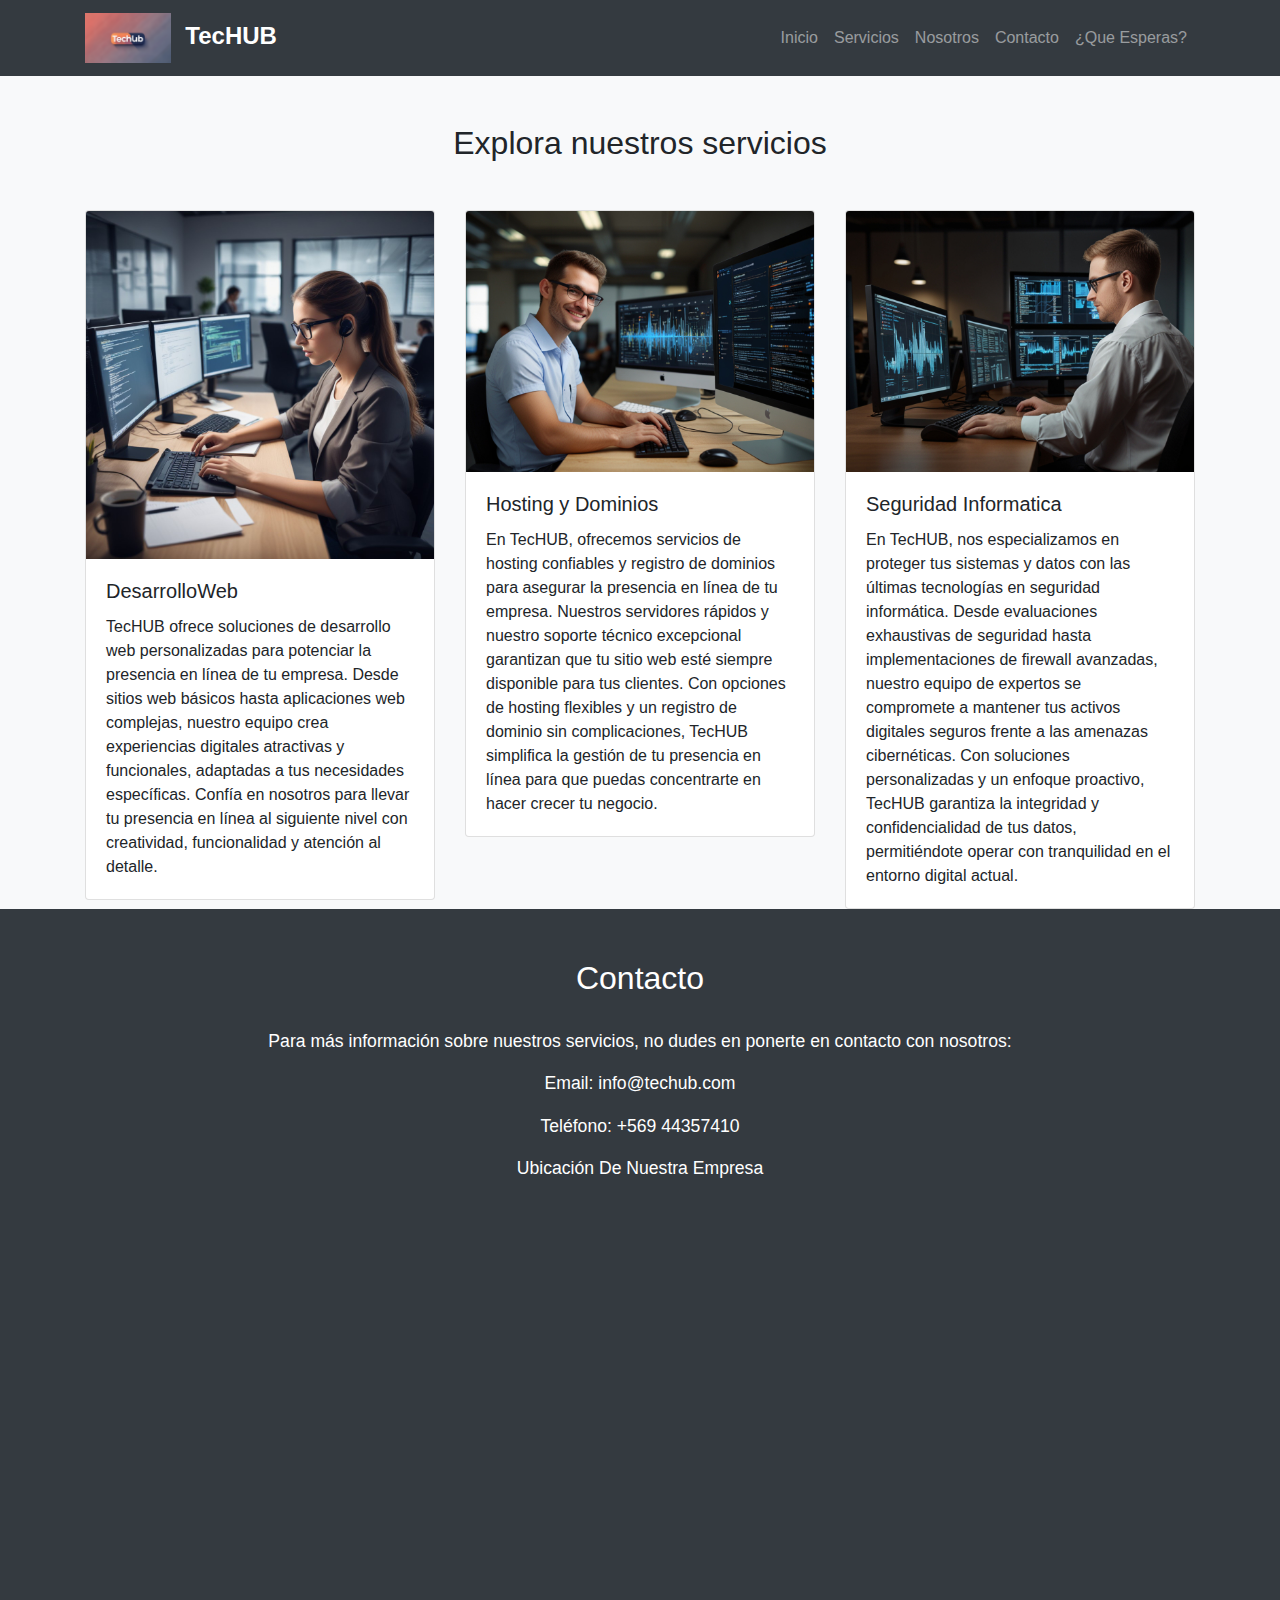
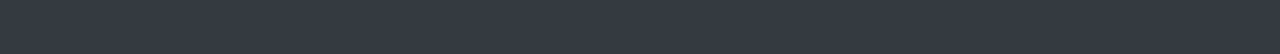
<file: index.html>
<!DOCTYPE html>
<html lang="es">
<head>
  <meta charset="UTF-8">
  <meta name="viewport" content="width=device-width, initial-scale=1.0">
  <title>TecHUB - Soluciones Informáticas</title>
  <!-- Bootstrap CSS -->
  <link rel="stylesheet" href="https://stackpath.bootstrapcdn.com/bootstrap/4.5.2/css/bootstrap.min.css">
  <!-- Estilo del nav etc -->
  <style>
    body {
      font-family: Arial, sans-serif;
      background-color: #f8f9fa;
    }
    .navbar {
      background-color: #343a40 !important;
    }
    .navbar-brand {
      font-size: 1.5rem;
      font-weight: bold;
    }
    #hero-section {
      background-image: url('TecHUB LOGO.png'); /* Ruta de la imagen de presentación */
      background-size: cover;
      background-position: center;
      height: 400px; /* Altura ajustable */
    }
    #contacto {
      padding: 50px 0;
      background-color: #343a40;
      color: #ffffff;
    }
    #contacto h2 {
      text-align: center;
      margin-bottom: 30px;
    }
    #contacto p {
      font-size: 1.1rem;
      text-align: center;
    }
    #map {
      width: 100%; /* Ajuste de ancho */
      height: 400px; /* Ajuste de altura */
    }
    .footer {
        position: absolute;
        bottom: 0;
        width: 100%;
        height: 60px; /* Altura del pie de página */
        line-height: 60px; /* Centrar verticalmente el texto */
        background-color: #f8f9fa; /* Color de fondo del pie de página */
        border-top: 1px solid #dee2e6; /* Línea superior */
    }
    .card:hover {
      transform: translateY(-5px);
    }
    .modal-dialog {
      display: flex;
      align-items: center;
      justify-content: center;
      margin: 0;
      height: 100%;
    }
    .modal-content {
      text-align: center;
    }
  </style>
</head>
<body>

  <!-- Barra de Navegación -->
  <nav class="navbar navbar-expand-lg navbar-dark bg-dark">
    <div class="container">
      <a class="navbar-brand" href="#">
        <img src="TecHUB LOGO.png" alt="Logo TecHUB" height="50" class="mr-2">
        TecHUB</a>
      <button class="navbar-toggler" type="button" data-toggle="collapse" data-target="#navbarNav" aria-controls="navbarNav" aria-expanded="false" aria-label="Toggle navigation">
        <span class="navbar-toggler-icon"></span>
      </button>
      <div class="collapse navbar-collapse" id="navbarNav">
        <ul class="navbar-nav ml-auto">
          <li class="nav-item">
            <a class="nav-link" href="index.html">Inicio</a>
          </li>
          <li class="nav-item">
            <a class="nav-link" href="servicios.html">Servicios</a>
          </li>
          <li class="nav-item">
            <a class="nav-link" href="nosotros.html">Nosotros</a>
          </li>
          <li class="nav-item">
            <a class="nav-link" href="contacto.html">Contacto</a>
          </li>
          <li class="nav-item">
            <a class="nav-link" href="queesperas.html">¿Que Esperas?</a>
          </li>
        </ul>
      </div>
    </div>
  </nav>

  <!-- Sección de Tarjetas -->
  <section id="tarjetas" class="mt-5">
    <div class="container">
      <h2 class="text-center mb-5">Explora nuestros servicios</h2>
      <div class="row">
        <div class="col-md-4">
          <div class="card">
            <img src="mujer programando.jpeg" class="card-img-top" alt="Imagen del Servicio 1">
            <div class="card-body">
              <h5 class="card-title">DesarrolloWeb</h5>
              <p class="card-text">TecHUB ofrece soluciones de desarrollo web personalizadas para potenciar la presencia en línea de tu empresa. Desde sitios web básicos hasta aplicaciones web complejas, nuestro equipo crea experiencias digitales atractivas y funcionales, adaptadas a tus necesidades específicas. Confía en nosotros para llevar tu presencia en línea al siguiente nivel con creatividad, funcionalidad y atención al detalle.</p>
            </div>
          </div>
        </div>
        <div class="col-md-4">
          <div class="card">
            <img src="imagen 4.jpg" class="card-img-top" alt="Imagen del Servicio 2">
            <div class="card-body">
              <h5 class="card-title">Hosting y Dominios</h5>
              <p class="card-text">En TecHUB, ofrecemos servicios de hosting confiables y registro de dominios para asegurar la presencia en línea de tu empresa. Nuestros servidores rápidos y nuestro soporte técnico excepcional garantizan que tu sitio web esté siempre disponible para tus clientes. Con opciones de hosting flexibles y un registro de dominio sin complicaciones, TecHUB simplifica la gestión de tu presencia en línea para que puedas concentrarte en hacer crecer tu negocio.</p>
            </div>
          </div>
        </div>
        <div class="col-md-4">
          <div class="card">
            <img src="imagen5.jpg" class="card-img-top" alt="Imagen del Servicio 3">
            <div class="card-body">
              <h5 class="card-title">Seguridad Informatica</h5>
              <p class="card-text">En TecHUB, nos especializamos en proteger tus sistemas y datos con las últimas tecnologías en seguridad informática. Desde evaluaciones exhaustivas de seguridad hasta implementaciones de firewall avanzadas, nuestro equipo de expertos se compromete a mantener tus activos digitales seguros frente a las amenazas cibernéticas. Con soluciones personalizadas y un enfoque proactivo, TecHUB garantiza la integridad y confidencialidad de tus datos, permitiéndote operar con tranquilidad en el entorno digital actual.</p>
            </div>
          </div>
        </div>
      </div>
    </div>
  </section>

  <!-- Modal -->
  <div class="modal fade" id="imagenModal" tabindex="-1" aria-labelledby="imagenModalLabel" aria-hidden="true">
    <div class="modal-dialog">
      <div class="modal-content">
        <div class="modal-header">
          <h5 class="modal-title" id="imagenModalLabel">Imagen Modal</h5>
          <button type="button" class="close" data-dismiss="modal" aria-label="Close">
            <span aria-hidden="true">&times;</span>
          </button>
        </div>
        <div class="modal-body">
          <img src="imagen 2.jpg" class="img-fluid" alt="Imagen Modal">
        </div>
      </div>
    </div>
  </div>

  <!-- Sección de Contacto -->
  <section id="contacto">
    <div class="container">
      <h2>Contacto</h2>
      <p>Para más información sobre nuestros servicios, no dudes en ponerte en contacto con nosotros:</p>
      <p>Email: info@techub.com</p>
      <p>Teléfono: +569 44357410</p>
      <p>Ubicación De Nuestra Empresa</p>
      
      <!-- Mapa de Google Maps -->
      <iframe src="https://www.google.com/maps/embed?pb=!1m18!1m12!1m3!1d3326.4364772909516!2d-70.60072122354585!3d-33.516035700875264!2m3!1f0!2f0!3f0!3m2!1i1024!2i768!4f13.1!3m3!1m2!1s0x9662d0677c7d2355%3A0xa7aef48469ddd461!2sDuoc%20UC%3A%20Sede%20Plaza%20Vespucio!5e0!3m2!1ses!2scl!4v1715837995084!5m2!1ses!2scl" width="100%" height="400" style="border:0;" allowfullscreen="" loading="lazy" referrerpolicy="no-referrer-when-downgrade"></iframe>
    </div>
  </section>

  <!-- Bootstrap JavaScript y jQuery -->
  <script src="https://code.jquery.com/jquery-3.5.1.slim.min.js"></script>
  <script src="https://cdn.jsdelivr.net/npm/@popperjs/core@2.5.4/dist/umd/popper.min.js"></script>
  <script src="https://stackpath.bootstrapcdn.com/bootstrap/4.5.2/js/bootstrap.min.js"></script>
</body>
</html>
</file>
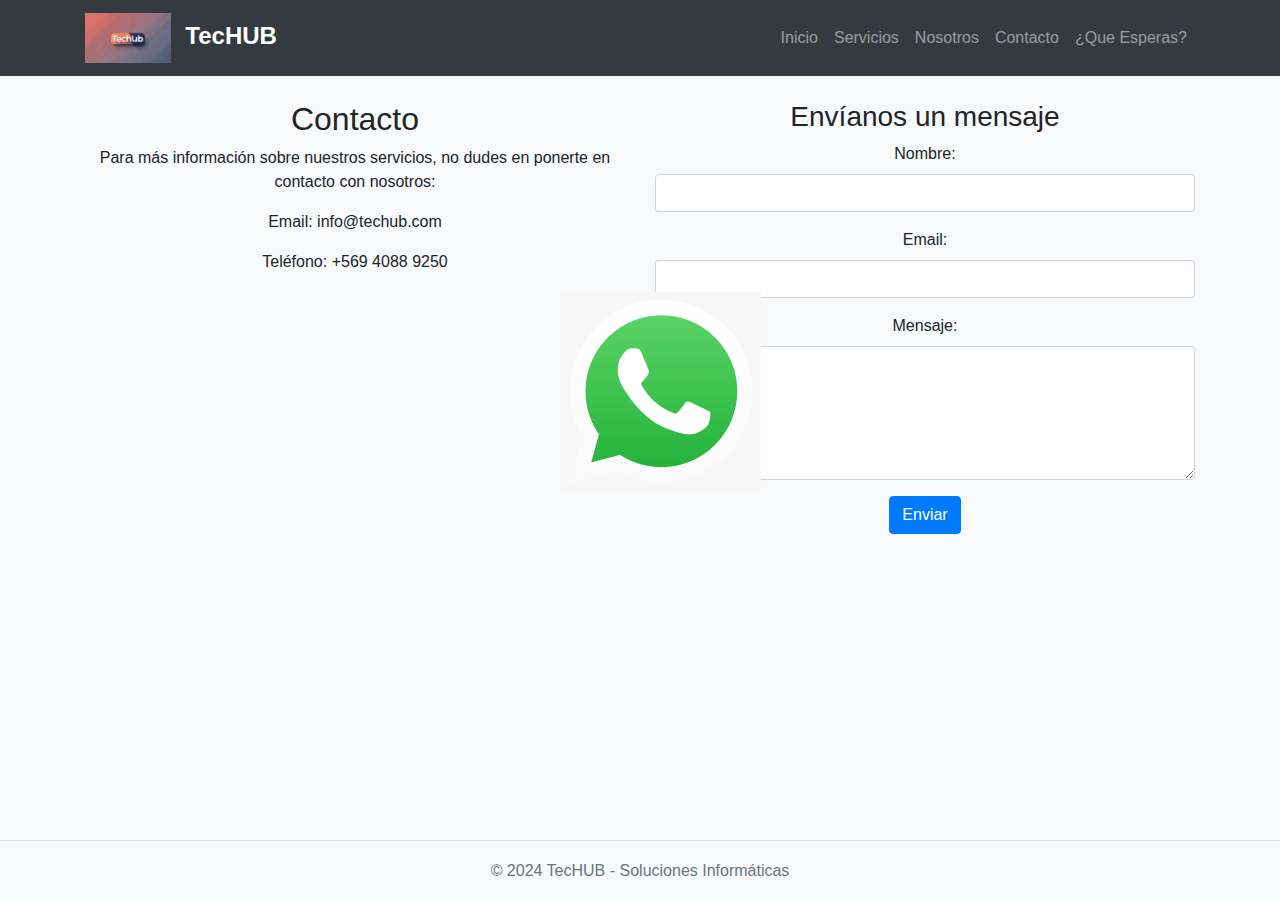
<file: contacto.html>
<!DOCTYPE html>
<html lang="es">

<head>
    <meta charset="UTF-8">
    <meta name="viewport" content="width=device-width, initial-scale=1.0">
    <title>Contacto - TecHUB</title>
    <!-- Bootstrap CSS -->
    <link rel="stylesheet" href="https://stackpath.bootstrapcdn.com/bootstrap/4.5.2/css/bootstrap.min.css">
    <!-- Estilo del nav etc -->
    <style>
        body {
            font-family: Arial, sans-serif;
            background-color: #f8f9fa;
        }

        .navbar {
            background-color: #343a40 !important;
        }

        .navbar-brand {
            font-size: 1.5rem;
            font-weight: bold;
        }

        #about-us {
            padding: 50px 0;
        }

        #about-us h2 {
            text-align: center;
            margin-bottom: 30px;
        }

        #about-us p {
            font-size: 1.1rem;
            text-align: justify;
        }

        #carousel-about-us {
            margin-top: 30px;
        }

        .footer {
            position: absolute;
            bottom: 0;
            width: 100%;
            height: 60px;
            /* Altura del pie de página */
            line-height: 60px;
            /* Centrar verticalmente el texto */
            background-color: #f8f9fa;
            /* Color de fondo del pie de página */
            border-top: 1px solid #dee2e6;
            /* Línea superior */
            text-align: center;
            /* Alinear el texto en el centro horizontalmente */
        }

        /* Estilo para el ícono de WhatsApp */
        .whatsapp-icon {
            margin-left: 545px;
            /* Movido hacia la derecha */
            margin-top: -250px;
            /* Movido hacia arriba */
            cursor: pointer;
            /* Cambia el cursor al pasar por encima */
            position: absolute;
            /* Posición absoluta */
        }
    </style>
</head>

<body>

    <!-- Barra de Navegación -->
    <nav class="navbar navbar-expand-lg navbar-dark bg-dark mb-4">
        <div class="container">
            <a class="navbar-brand" href="#">
                <img src="TecHUB LOGO.png" alt="Logo TecHUB" height="50" class="mr-2">
                TecHUB</a>
            <button class="navbar-toggler" type="button" data-toggle="collapse" data-target="#navbarNav" aria-controls="navbarNav" aria-expanded="false" aria-label="Toggle navigation">
                <span class="navbar-toggler-icon"></span>
            </button>
            <div class="collapse navbar-collapse" id="navbarNav">
                <ul class="navbar-nav ml-auto">
                    <li class="nav-item">
                        <a class="nav-link" href="index.html">Inicio</a>
                    </li>
                    <li class="nav-item">
                        <a class="nav-link" href="servicios.html">Servicios</a>
                    </li>
                    <li class="nav-item">
                        <a class="nav-link" href="nosotros.html">Nosotros</a>
                    </li>
                    <li class="nav-item">
                        <a class="nav-link" href="contacto.html">Contacto</a>
                    </li>
                    <li class="nav-item">
                        <a class="nav-link" href="queesperas.html">¿Que Esperas?</a>
                    </li>
                </ul>
            </div>
        </div>
    </nav>
    <!-- Contenido de la subpágina - Contacto -->
    <section id="contacto">
        <div class="container">
            <div class="row">
                <div class="col-md-6 text-center">
                    <!-- Agregado text-center -->
                    <h2>Contacto</h2>
                    <p>Para más información sobre nuestros servicios, no dudes en ponerte en contacto con nosotros:</p>
                    <p>Email: info@techub.com</p>
                    <p>Teléfono: +569 4088 9250</p>
                </div>
                <div class="col-md-6 text-center">
                    <!-- Agregado text-center -->
                    <div class="contact-form">
                        <h3>Envíanos un mensaje</h3>
                        <form id="myForm" onsubmit="return validateForm()">
                            <!-- Añadido un ID al formulario -->
                            <div class="form-group">
                                <label for="nombre">Nombre:</label>
                                <input type="text" class="form-control" id="nombre">
                            </div>
                            <div class="form-group">
                                <label for="email">Email:</label>
                                <input type="email" class="form-control" id="email">
                            </div>
                            <div class="form-group">
                                <label for="mensaje">Mensaje:</label>
                                <textarea class="form-control" id="mensaje" rows="5"></textarea>
                            </div>
                            <button type="submit" class="btn btn-primary">Enviar</button>
                        </form>
                    </div>
                </div>
            </div>
        </div>
    </section>

    <!-- Ícono de WhatsApp -->
    <section id="whatsapp" class="text-left mb-4 ml-3 mt-2">
        <!-- Movido a la izquierda y un poco hacia arriba -->
        <a href="https://api.whatsapp.com/send?phone=56940889250" class="whatsapp-icon">
            <img src="whatsapp.jpg" alt="WhatsApp" height="200">
        </a>
    </section>

    <!-- Pie de Página -->
    <footer class="footer">
        <div class="container">
            <span class="text-muted">© 2024 TecHUB - Soluciones Informáticas</span>
        </div>
    </footer>

    <!-- Bootstrap JavaScript y jQuery -->
    <script src="https://cdn.jsdelivr.net/npm/@popperjs/core@2.5.4/dist/umd/popper.min.js"></script>
    <script src="https://stackpath.bootstrapcdn.com/bootstrap/4.5.2/js/bootstrap.min.js"></script>
    <script src="https://code.jquery.com/jquery-3.5.1.slim.min.js"></script>
    <script>
        function validateForm() {
            var nombre = document.getElementById("nombre").value;
            var email = document.getElementById("email").value;
            var mensaje = document.getElementById("mensaje").value;
            
            if (nombre == "") {
                alert("Por favor, ingrese su nombre.");
                return false;
            }
            if (email == "") {
                alert("Por favor, ingrese su email.");
                return false;
            }
            if (mensaje == "") {
                alert("Por favor, ingrese su mensaje.");
                return false;
            }
            
            alert("Mensaje enviado correctamente.");
            return true;
        }
    </script>
</body>

</html>
</file>
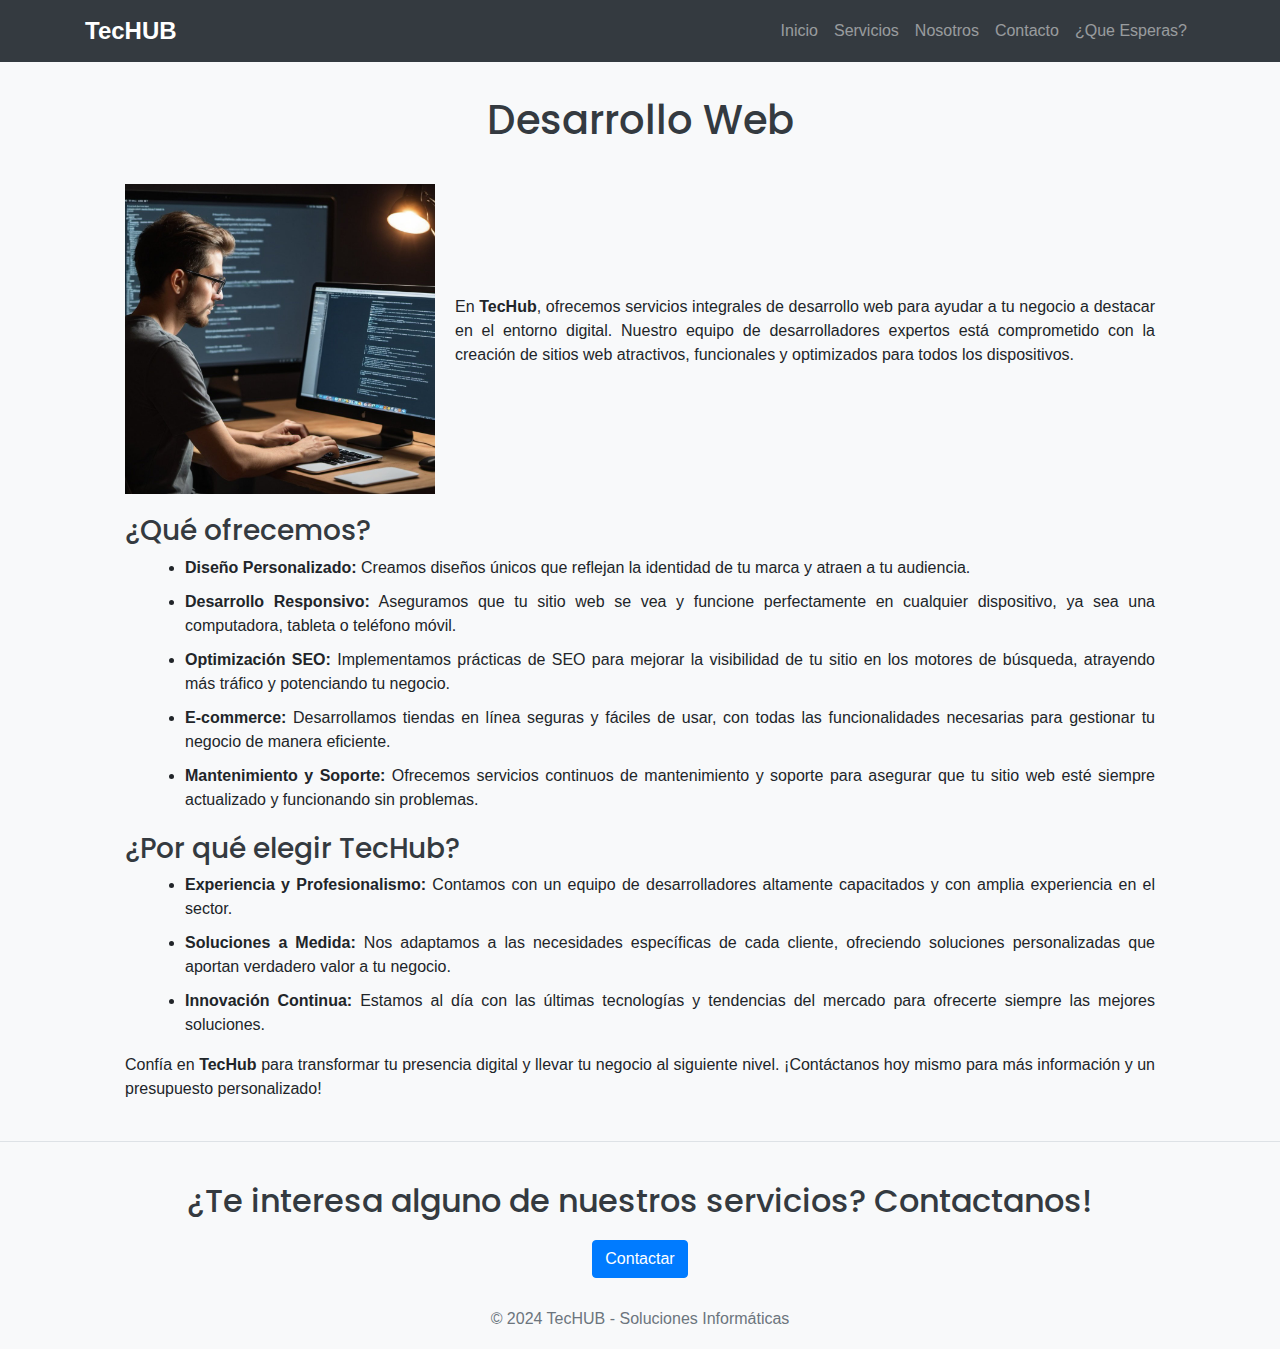
<file: desarrolloweb.html>
<!DOCTYPE html>
<html lang="es">
<head>
    <meta charset="UTF-8">
    <meta name="viewport" content="width=device-width, initial-scale=1.0">
    <title>Desarrollo Web - TecHUB</title>
    <!-- Bootstrap CSS -->
    <link rel="stylesheet" href="https://stackpath.bootstrapcdn.com/bootstrap/4.5.2/css/bootstrap.min.css">
    <!-- Google Fonts -->
    <link href="https://fonts.googleapis.com/css2?family=Poppins:wght@600&display=swap" rel="stylesheet">
    <!-- Estilos personalizados -->
    <style>
        body {
            font-family: Arial, sans-serif;
            background-color: #f8f9fa;
            margin: 0;
            padding-top: 56px; /* Altura del navbar */
            display: flex;
            flex-direction: column;
            min-height: 100vh;
        }

        .navbar {
            position: fixed;
            top: 0;
            width: 100%;
            z-index: 1000; /* Para que esté por encima de otros elementos */
            background-color: #343a40 !important;
        }

        .navbar-brand {
            font-size: 1.5rem;
            font-weight: bold;
        }

        .footer {
            width: 100%;
            height: 60px; /* Altura del pie de página */
            line-height: 60px; /* Centrar verticalmente el texto */
            background-color: #f8f9fa; /* Color de fondo del pie de página */
            border-top: 1px solid #dee2e6; /* Línea superior */
            text-align: center;
            margin-top: auto; /* Empuja el pie de página al final de la página */
        }

        .center-title {
            text-align: center;
            margin-top: 40px; /* Espacio superior */
            font-family: 'Poppins', sans-serif; /* Aplicar la fuente de Google */
            font-size: 2.5rem; /* Tamaño de fuente */
            color: #343a40; /* Color del texto */
        }

        .content {
            margin: 40px;
            text-align: justify;
        }

        .image-text-container {
            display: flex;
            align-items: center;
        }

        .image-text-container img {
            width: 310px; /* Ajustar el ancho de la imagen */
            height: auto;
            margin-right: 20px;
        }

        .image-text-container p {
            flex: 1;
        }

        .content ul {
            list-style-type: disc;
            margin-left: 20px;
        }

        .content li {
            margin-bottom: 10px;
        }

        .content h3 {
            margin-top: 20px;
            font-family: 'Poppins', sans-serif;
            color: #343a40;
        }
    </style>
</head>
<body>

    <!-- Barra de Navegación -->
    <nav class="navbar navbar-expand-lg navbar-dark bg-dark">
        <div class="container">
            <a class="navbar-brand" href="#">TecHUB</a>
            <button class="navbar-toggler" type="button" data-toggle="collapse" data-target="#navbarNav"
                aria-controls="navbarNav" aria-expanded="false" aria-label="Toggle navigation">
                <span class="navbar-toggler-icon"></span>
            </button>
            <div class="collapse navbar-collapse" id="navbarNav">
                <ul class="navbar-nav ml-auto">
                    <li class="nav-item">
                        <a class="nav-link" href="index.html">Inicio</a>
                    </li>
                    <li class="nav-item">
                      <a class="nav-link" href="servicios.html">Servicios</a>
                    </li>
                    <li class="nav-item">
                      <a class="nav-link" href="nosotros.html">Nosotros</a>
                    </li>
                    <li class="nav-item">
                      <a class="nav-link" href="contacto.html">Contacto</a>
                    </li>
                    <li class="nav-item">
                      <a class="nav-link" href="queesperas.html">¿Que Esperas?</a>
                </ul>
            </div>
        </div>
    </nav>

    <!-- Contenido principal -->
    <div class="container">
        <h2 class="center-title">Desarrollo Web</h2>
        <div class="content">
            <div class="image-text-container">
                <img src="desarrolloweb imagen.jpg" alt="Descripción de la imagen">
                <p>
                    En <strong>TecHub</strong>, ofrecemos servicios integrales de desarrollo web para ayudar a tu negocio a destacar en el entorno digital. Nuestro equipo de desarrolladores expertos está comprometido con la creación de sitios web atractivos, funcionales y optimizados para todos los dispositivos.
                </p>
            </div>
            <h3>¿Qué ofrecemos?</h3>
            <ul>
                <li><strong>Diseño Personalizado:</strong> Creamos diseños únicos que reflejan la identidad de tu marca y atraen a tu audiencia.</li>
                <li><strong>Desarrollo Responsivo:</strong> Aseguramos que tu sitio web se vea y funcione perfectamente en cualquier dispositivo, ya sea una computadora, tableta o teléfono móvil.</li>
                <li><strong>Optimización SEO:</strong> Implementamos prácticas de SEO para mejorar la visibilidad de tu sitio en los motores de búsqueda, atrayendo más tráfico y potenciando tu negocio.</li>
                <li><strong>E-commerce:</strong> Desarrollamos tiendas en línea seguras y fáciles de usar, con todas las funcionalidades necesarias para gestionar tu negocio de manera eficiente.</li>
                <li><strong>Mantenimiento y Soporte:</strong> Ofrecemos servicios continuos de mantenimiento y soporte para asegurar que tu sitio web esté siempre actualizado y funcionando sin problemas.</li>
            </ul>
            <h3>¿Por qué elegir TecHub?</h3>
            <ul>
                <li><strong>Experiencia y Profesionalismo:</strong> Contamos con un equipo de desarrolladores altamente capacitados y con amplia experiencia en el sector.</li>
                <li><strong>Soluciones a Medida:</strong> Nos adaptamos a las necesidades específicas de cada cliente, ofreciendo soluciones personalizadas que aportan verdadero valor a tu negocio.</li>
                <li><strong>Innovación Continua:</strong> Estamos al día con las últimas tecnologías y tendencias del mercado para ofrecerte siempre las mejores soluciones.</li>
            </ul>
            <p>
                Confía en <strong>TecHub</strong> para transformar tu presencia digital y llevar tu negocio al siguiente nivel. ¡Contáctanos hoy mismo para más información y un presupuesto personalizado!
            </p>
        </div>
    </div>

      <!-- Pie de Página -->
<footer class="footer">
    <!-- Título centrado y botón de contacto -->
    <div class="container">
        <h2 class="center-title" style="font-size: 2.0rem;">¿Te interesa alguno de nuestros servicios? Contactanos!</h2>
        <a href="contacto.html" class="btn btn-primary">Contactar</a>
    </div>
    <!-- Información de derechos de autor -->
    <div class="container">
        <span class="text-muted">© 2024 TecHUB - Soluciones Informáticas</span>
    </div>
</footer>



    <!-- Bootstrap JavaScript y jQuery -->
    <script src="https://code.jquery.com/jquery-3.5.1.slim.min.js"></script>
    <script src="https://cdn.jsdelivr.net/npm/@popperjs/core@2.5.4/dist/umd/popper.min.js"></script>
    <script src="https://stackpath.bootstrapcdn.com/bootstrap/4.5.2/js/bootstrap.min.js"></script>
</body>
</html>
</file>
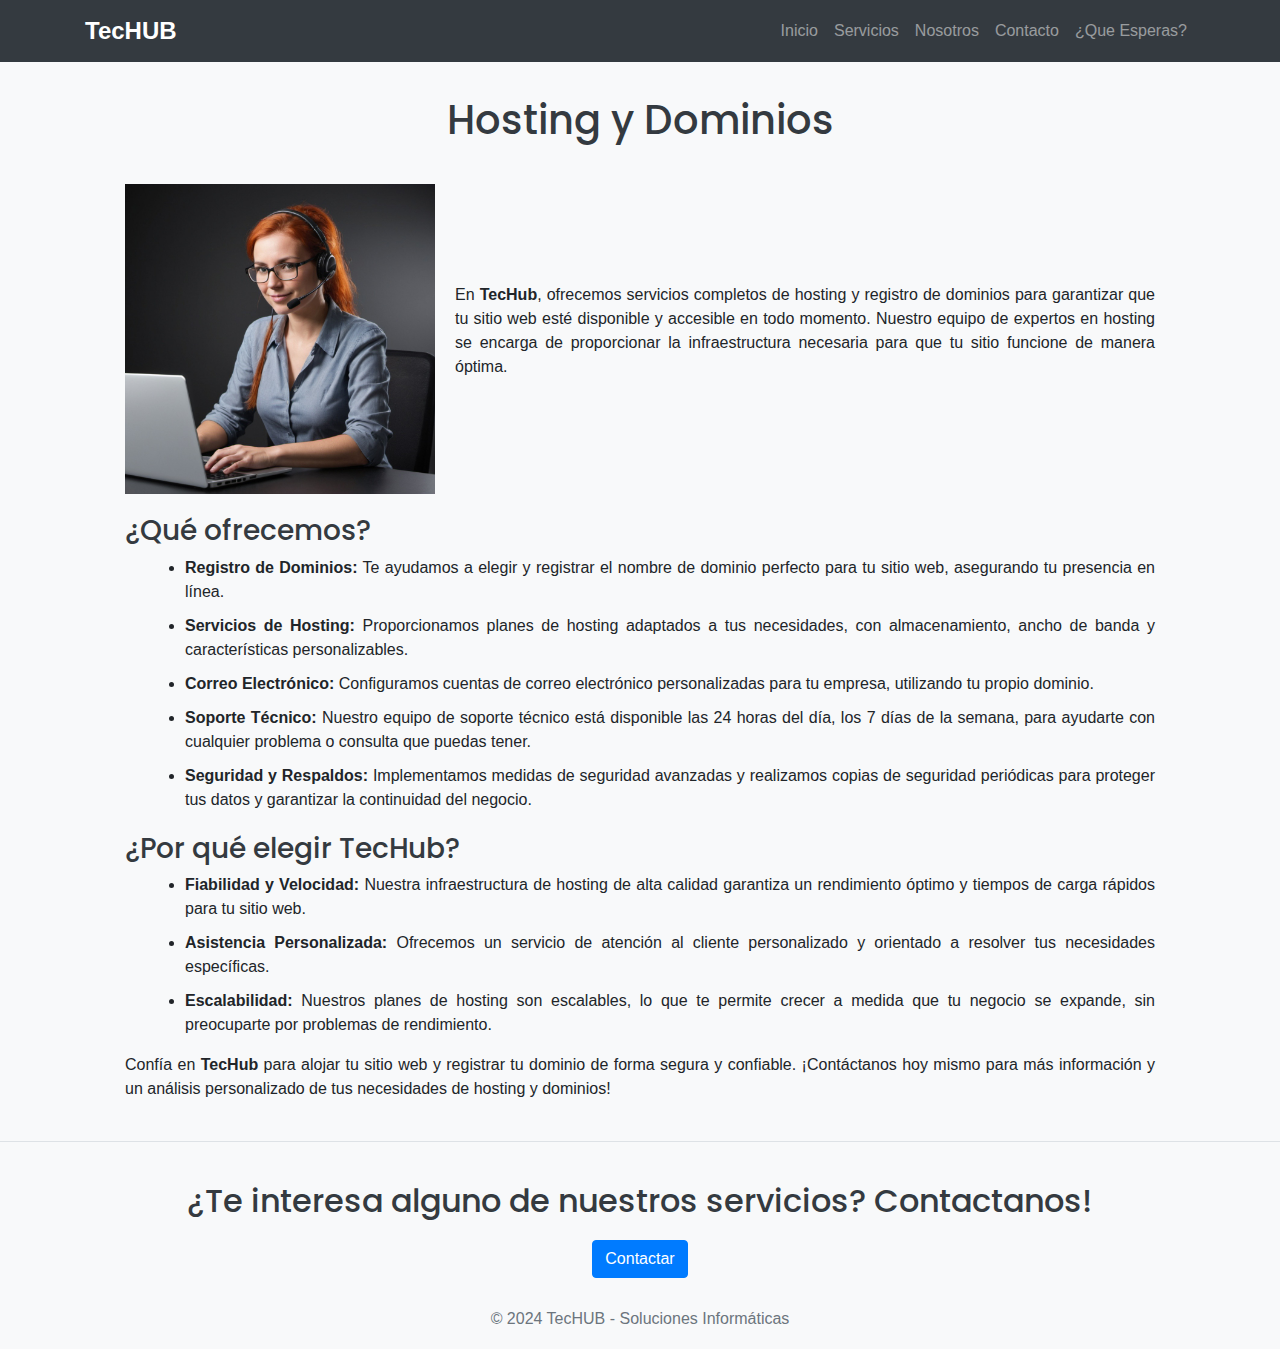
<file: hostingydominios.html>
<!DOCTYPE html>
<html lang="es">
<head>
    <meta charset="UTF-8">
    <meta name="viewport" content="width=device-width, initial-scale=1.0">
    <title>Desarrollo Web - TecHUB</title>
    <!-- Bootstrap CSS -->
    <link rel="stylesheet" href="https://stackpath.bootstrapcdn.com/bootstrap/4.5.2/css/bootstrap.min.css">
    <!-- Google Fonts -->
    <link href="https://fonts.googleapis.com/css2?family=Poppins:wght@600&display=swap" rel="stylesheet">
    <!-- Estilos personalizados -->
    <style>
        body {
            font-family: Arial, sans-serif;
            background-color: #f8f9fa;
            margin: 0;
            padding-top: 56px; /* Altura del navbar */
            display: flex;
            flex-direction: column;
            min-height: 100vh;
        }

        .navbar {
            position: fixed;
            top: 0;
            width: 100%;
            z-index: 1000; /* Para que esté por encima de otros elementos */
            background-color: #343a40 !important;
        }

        .navbar-brand {
            font-size: 1.5rem;
            font-weight: bold;
        }

        .footer {
            width: 100%;
            height: 60px; /* Altura del pie de página */
            line-height: 60px; /* Centrar verticalmente el texto */
            background-color: #f8f9fa; /* Color de fondo del pie de página */
            border-top: 1px solid #dee2e6; /* Línea superior */
            text-align: center;
            margin-top: auto; /* Empuja el pie de página al final de la página */
        }

        .center-title {
            text-align: center;
            margin-top: 40px; /* Espacio superior */
            font-family: 'Poppins', sans-serif; /* Aplicar la fuente de Google */
            font-size: 2.5rem; /* Tamaño de fuente */
            color: #343a40; /* Color del texto */
        }

        .content {
            margin: 40px;
            text-align: justify;
        }

        .image-text-container {
            display: flex;
            align-items: center;
        }

        .image-text-container img {
            width: 310px; /* Ajustar el ancho de la imagen */
            height: auto;
            margin-right: 20px;
        }

        .image-text-container p {
            flex: 1;
        }

        .content ul {
            list-style-type: disc;
            margin-left: 20px;
        }

        .content li {
            margin-bottom: 10px;
        }

        .content h3 {
            margin-top: 20px;
            font-family: 'Poppins', sans-serif;
            color: #343a40;
        }
    </style>
</head>
<body>

    <!-- Barra de Navegación -->
    <nav class="navbar navbar-expand-lg navbar-dark bg-dark">
        <div class="container">
            <a class="navbar-brand" href="#">TecHUB</a>
            <button class="navbar-toggler" type="button" data-toggle="collapse" data-target="#navbarNav"
                aria-controls="navbarNav" aria-expanded="false" aria-label="Toggle navigation">
                <span class="navbar-toggler-icon"></span>
            </button>
            <div class="collapse navbar-collapse" id="navbarNav">
                <ul class="navbar-nav ml-auto">
                    <li class="nav-item">
                        <a class="nav-link" href="index.html">Inicio</a>
                    </li>
                    <li class="nav-item">
                      <a class="nav-link" href="servicios.html">Servicios</a>
                    </li>
                    <li class="nav-item">
                      <a class="nav-link" href="nosotros.html">Nosotros</a>
                    </li>
                    <li class="nav-item">
                      <a class="nav-link" href="contacto.html">Contacto</a>
                    </li>
                    <li class="nav-item">
                      <a class="nav-link" href="queesperas.html">¿Que Esperas?</a>
                    </li>
                </ul>
            </div>
        </div>
    </nav>

<!-- Contenido principal -->
<div class="container">
    <h2 class="center-title">Hosting y Dominios</h2>
    <div class="content">
        <div class="image-text-container">
            <img src="hostingydominio imagen.jpg" alt="Descripción de la imagen">
            <p>
                En <strong>TecHub</strong>, ofrecemos servicios completos de hosting y registro de dominios para garantizar que tu sitio web esté disponible y accesible en todo momento. Nuestro equipo de expertos en hosting se encarga de proporcionar la infraestructura necesaria para que tu sitio funcione de manera óptima.
            </p>
        </div>
        <h3>¿Qué ofrecemos?</h3>
        <ul>
            <li><strong>Registro de Dominios:</strong> Te ayudamos a elegir y registrar el nombre de dominio perfecto para tu sitio web, asegurando tu presencia en línea.</li>
            <li><strong>Servicios de Hosting:</strong> Proporcionamos planes de hosting adaptados a tus necesidades, con almacenamiento, ancho de banda y características personalizables.</li>
            <li><strong>Correo Electrónico:</strong> Configuramos cuentas de correo electrónico personalizadas para tu empresa, utilizando tu propio dominio.</li>
            <li><strong>Soporte Técnico:</strong> Nuestro equipo de soporte técnico está disponible las 24 horas del día, los 7 días de la semana, para ayudarte con cualquier problema o consulta que puedas tener.</li>
            <li><strong>Seguridad y Respaldos:</strong> Implementamos medidas de seguridad avanzadas y realizamos copias de seguridad periódicas para proteger tus datos y garantizar la continuidad del negocio.</li>
        </ul>
        <h3>¿Por qué elegir TecHub?</h3>
        <ul>
            <li><strong>Fiabilidad y Velocidad:</strong> Nuestra infraestructura de hosting de alta calidad garantiza un rendimiento óptimo y tiempos de carga rápidos para tu sitio web.</li>
            <li><strong>Asistencia Personalizada:</strong> Ofrecemos un servicio de atención al cliente personalizado y orientado a resolver tus necesidades específicas.</li>
            <li><strong>Escalabilidad:</strong> Nuestros planes de hosting son escalables, lo que te permite crecer a medida que tu negocio se expande, sin preocuparte por problemas de rendimiento.</li>
        </ul>
        <p>
            Confía en <strong>TecHub</strong> para alojar tu sitio web y registrar tu dominio de forma segura y confiable. ¡Contáctanos hoy mismo para más información y un análisis personalizado de tus necesidades de hosting y dominios!
        </p>
    </div>
</div>


    <!-- Pie de Página -->
<footer class="footer">
    <!-- Título centrado y botón de contacto -->
    <div class="container">
        <h2 class="center-title" style="font-size: 2.0rem;">¿Te interesa alguno de nuestros servicios? Contactanos!</h2>
        <a href="contacto.html" class="btn btn-primary">Contactar</a>
    </div>
    <!-- Información de derechos de autor -->
    <div class="container">
        <span class="text-muted">© 2024 TecHUB - Soluciones Informáticas</span>
    </div>
</footer>




    <!-- Bootstrap JavaScript y jQuery -->
    <script src="https://code.jquery.com/jquery-3.5.1.slim.min.js"></script>
    <script src="https://cdn.jsdelivr.net/npm/@popperjs/core@2.5.4/dist/umd/popper.min.js"></script>
    <script src="https://stackpath.bootstrapcdn.com/bootstrap/4.5.2/js/bootstrap.min.js"></script>
</body>
</html>
</file>
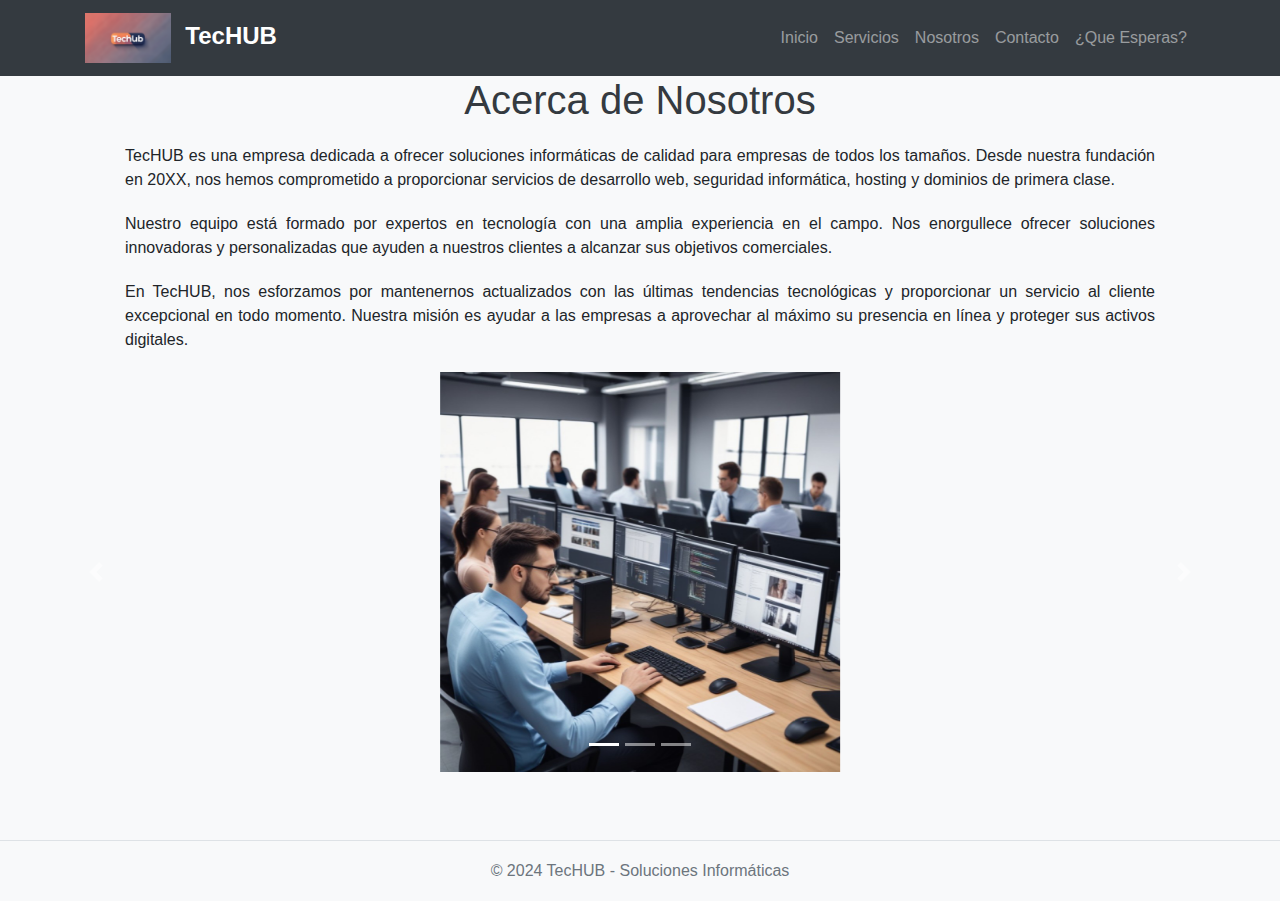
<file: nosotros.html>
<!DOCTYPE html>
<html lang="es">
<head>
  <meta charset="UTF-8">
  <meta name="viewport" content="width=device-width, initial-scale=1.0">
  <title>TecHUB - Acerca de Nosotros</title>
  <!-- Bootstrap CSS -->
  <link rel="stylesheet" href="https://stackpath.bootstrapcdn.com/bootstrap/4.5.2/css/bootstrap.min.css">
  <!-- Estilo del nav etc -->
  <style>
    body {
            font-family: Arial, sans-serif;
            background-color: #f8f9fa;
            margin: 0;
            padding-top: 56px; /* Altura del navbar */
            display: flex;
            flex-direction: column;
            min-height: 100vh;
        }

        .navbar {
            position: fixed;
            top: 0;
            width: 100%;
            z-index: 1000; /* Para que esté por encima de otros elementos */
            background-color: #343a40 !important;
        }

        .navbar-brand {
            font-size: 1.5rem;
            font-weight: bold;
        }

        .footer {
            width: 100%;
            height: 60px; /* Altura del pie de página */
            line-height: 60px; /* Centrar verticalmente el texto */
            background-color: #f8f9fa; /* Color de fondo del pie de página */
            border-top: 1px solid #dee2e6; /* Línea superior */
            text-align: center;
            margin-top: auto; /* Empuja el pie de página al final de la página */
        }

        .center-title {
            text-align: center;
            margin-top: 20px; /* Espacio superior */
            font-family: 'Poppins', sans-serif; /* Aplicar la fuente de Google */
            font-size: 2.5rem; /* Tamaño de fuente */
            color: #343a40; /* Color del texto */
        }

        .content {
            margin: 20px 40px; /* Reducir margen superior */
            text-align: justify;
        }

        .image-text-container {
            display: flex;
            align-items: center;
        }

        .image-text-container img {
            max-width: 100%; /* Ajustar el ancho máximo de la imagen */
            height: auto;
            margin-right: 20px;
        }

        .image-text-container p {
            flex: 1;
        }

        .content ul {
            list-style-type: disc;
            margin-left: 20px;
        }

        .content li {
            margin-bottom: 10px;
        }

        .content h3 {
            margin-top: 20px;
            font-family: 'Poppins', sans-serif;
            color: #343a40;
        }
        
        /* Estilo para las imágenes del carrusel */
        #carousel-about-us img {
            max-height: 400px;
            width: auto;
        }
  </style>
</head>
<body>

  <!-- Barra de Navegación -->
  <nav class="navbar navbar-expand-lg navbar-dark bg-dark">
    <div class="container">
      <a class="navbar-brand" href="#">
        <img src="TecHUB LOGO.png" alt="Logo TecHUB" height="50" class="mr-2">
        TecHUB</a>
      <button class="navbar-toggler" type="button" data-toggle="collapse" data-target="#navbarNav" aria-controls="navbarNav" aria-expanded="false" aria-label="Toggle navigation">
        <span class="navbar-toggler-icon"></span>
      </button>
      <div class="collapse navbar-collapse" id="navbarNav">
        <ul class="navbar-nav ml-auto">
          <li class="nav-item">
            <a class="nav-link" href="index.html">Inicio</a>
          </li>
          <li class="nav-item">
            <a class="nav-link" href="servicios.html">Servicios</a>
          </li>
          <li class="nav-item">
            <a class="nav-link" href="nosotros.html">Nosotros</a>
          </li>
          <li class="nav-item">
            <a class="nav-link" href="contacto.html">Contacto</a>
          </li>
          <li class="nav-item">
            <a class="nav-link" href="queesperas.html">¿Que Esperas?</a>
          </li>
        </ul>
      </div>
    </div>
  </nav>

  <!-- Contenido de la subpágina - Acerca de Nosotros -->
  <section id="about-us">
    <div class="container">
      <h2 class="center-title">Acerca de Nosotros</h2>
      <p class="content">TecHUB es una empresa dedicada a ofrecer soluciones informáticas de calidad para empresas de todos los tamaños. Desde nuestra fundación en 20XX, nos hemos comprometido a proporcionar servicios de desarrollo web, seguridad informática, hosting y dominios de primera clase.</p>
      <p class="content">Nuestro equipo está formado por expertos en tecnología con una amplia experiencia en el campo. Nos enorgullece ofrecer soluciones innovadoras y personalizadas que ayuden a nuestros clientes a alcanzar sus objetivos comerciales.</p>
      <p class="content">En TecHUB, nos esforzamos por mantenernos actualizados con las últimas tendencias tecnológicas y proporcionar un servicio al cliente excepcional en todo momento. Nuestra misión es ayudar a las empresas a aprovechar al máximo su presencia en línea y proteger sus activos digitales.</p>
    </div>
    <!-- Carrusel de Imágenes -->
    <div id="carousel-about-us" class="carousel slide" data-ride="carousel">
      <ol class="carousel-indicators">
        <li data-target="#carousel-about-us" data-slide-to="0" class="active"></li>
        <li data-target="#carousel-about-us" data-slide-to="1"></li>
        <li data-target="#carousel-about-us" data-slide-to="2"></li>
      </ol>
      <div class="carousel-inner">
        <div class="carousel-item active">
          <img class="d-block mx-auto" src="equipo programando.jpeg" alt="First slide">
        </div>
        <div class="carousel-item">
          <img class="d-block mx-auto" src="mujer programando.jpeg" alt="Second slide">
        </div>
        <div class="carousel-item">
          <img class="d-block mx-auto" src="equipo programando 2.jpg" alt="Third slide">
        </div>
      </div>
      <a class="carousel-control-prev" href="#carousel-about-us" role="button" data-slide="prev">
        <span class="carousel-control-prev-icon" aria-hidden="true"></span>
        <span class="sr-only">Previous</span>
      </a>
      <a class="carousel-control-next" href="#carousel-about-us" role="button" data-slide="next">
        <span class="carousel-control-next-icon" aria-hidden="true"></span>
        <span class="sr-only">Next</span>
      </a>
    </div>
  </section>
  <!-- Pie de Página -->
<footer class="footer">
  <div class="container">
      <span class="text-muted">© 2024 TecHUB - Soluciones Informáticas</span>
  </div>
</footer>

  <!-- Bootstrap JavaScript y jQuery -->
  <script src="https://code.jquery.com/jquery-3.5.1.slim.min.js"></script>
  <script src="https://cdn.jsdelivr.net/npm/@popperjs/core@2.5.4/dist/umd/popper.min.js"></script>
  <script src="https://stackpath.bootstrapcdn.com/bootstrap/4.5.2/js/bootstrap.min.js"></script>
</body>
</html>
</file>
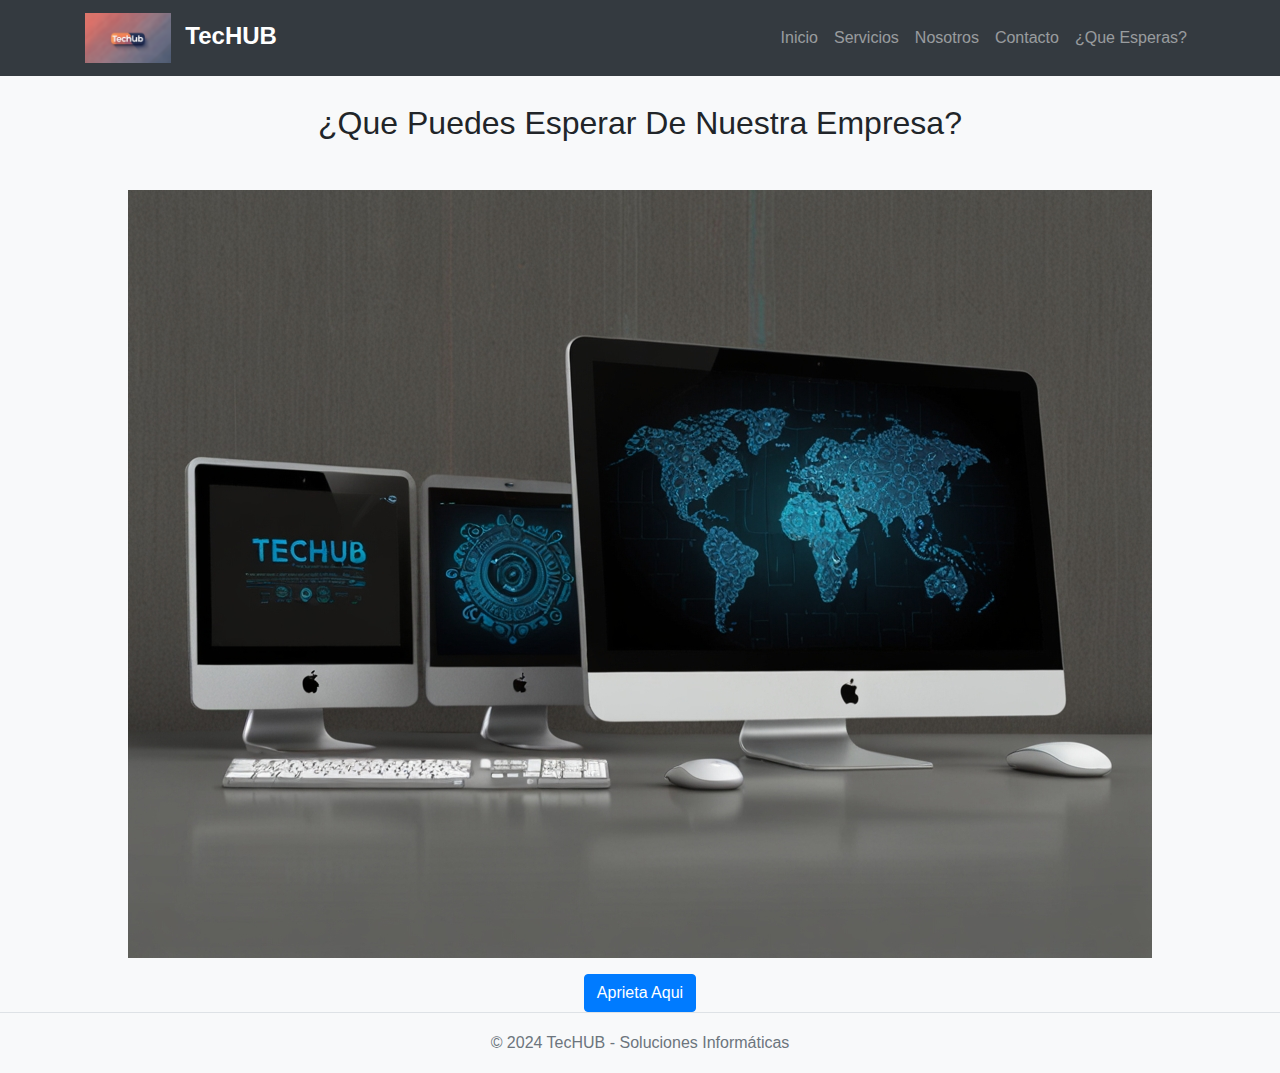
<file: queesperas.html>
<!DOCTYPE html>
<html lang="es">
<head>
  <meta charset="UTF-8">
  <meta name="viewport" content="width=device-width, initial-scale=1.0">
  <title>TecHUB - Subpágina</title>
  <!-- Bootstrap CSS -->
  <link rel="stylesheet" href="https://stackpath.bootstrapcdn.com/bootstrap/4.5.2/css/bootstrap.min.css">
  <!-- Estilo del nav -->
  <style>
    /* Estilos del nav */
    body {
            font-family: Arial, sans-serif;
            background-color: #f8f9fa;
            margin: 0;
            padding-top: 56px; /* Altura del navbar */
            display: flex;
            flex-direction: column;
            min-height: 100vh;
        }

        .navbar {
            position: fixed;
            top: 0;
            width: 100%;
            z-index: 1000; /* Para que esté por encima de otros elementos */
            background-color: #343a40 !important;
        }

        .navbar-brand {
            font-size: 1.5rem;
            font-weight: bold;
        }

        .footer {
            width: 100%;
            height: 60px; /* Altura del pie de página */
            line-height: 60px; /* Centrar verticalmente el texto */
            background-color: #f8f9fa; /* Color de fondo del pie de página */
            border-top: 1px solid #dee2e6; /* Línea superior */
            text-align: center;
            margin-top: auto; /* Empuja el pie de página al final de la página */
        }

        .center-title {
            text-align: center;
            margin-top: 40px; /* Espacio superior */
            font-family: 'Poppins', sans-serif; /* Aplicar la fuente de Google */
            font-size: 2.5rem; /* Tamaño de fuente */
            color: #343a40; /* Color del texto */
        }

        .content {
            margin: 40px;
            text-align: justify;
        }

        .image-text-container {
            display: flex;
            align-items: center;
        }

        .image-text-container img {
            width: 310px; /* Ajustar el ancho de la imagen */
            height: auto;
            margin-right: 20px;
        }

        .image-text-container p {
            flex: 1;
        }

        .content ul {
            list-style-type: disc;
            margin-left: 20px;
        }

        .content li {
            margin-bottom: 10px;
        }

        .content h3 {
            margin-top: 20px;
            font-family: 'Poppins', sans-serif;
            color: #343a40;
        }
  </style>
</head>
<body>

  <!-- Barra de Navegación -->
  <nav class="navbar navbar-expand-lg navbar-dark bg-dark">
    <div class="container">
      <a class="navbar-brand" href="#">
        <img src="TecHUB LOGO.png" alt="Logo TecHUB" height="50" class="mr-2">
        TecHUB</a>
      <!-- Botón para el menú en dispositivos pequeños -->
      <button class="navbar-toggler" type="button" data-toggle="collapse" data-target="#navbarNav" aria-controls="navbarNav" aria-expanded="false" aria-label="Toggle navigation">
        <span class="navbar-toggler-icon"></span>
      </button>
      <!-- Enlaces del menú -->
      <div class="collapse navbar-collapse" id="navbarNav">
        <ul class="navbar-nav ml-auto">
          <li class="nav-item">
            <a class="nav-link" href="index.html">Inicio</a>
          </li>
          <li class="nav-item">
            <a class="nav-link" href="servicios.html">Servicios</a>
          </li>
          <li class="nav-item">
            <a class="nav-link" href="nosotros.html">Nosotros</a>
          </li>
          <li class="nav-item">
            <a class="nav-link" href="contacto.html">Contacto</a>
          </li>
          <li class="nav-item">
            <a class="nav-link" href="queesperas.html">¿Que Esperas?</a>
          </li>
        </ul>
      </div>
    </div>
  </nav>

  <!-- Contenido de la subpágina -->
  <div class="container mt-5">
    <h2 class="text-center mb-5">¿Que Puedes Esperar De Nuestra Empresa?</h2>
    <!-- Imagen -->
    <div class="text-center">
      <img src="imagen 2.jpg" class="img-fluid mb-3" alt="Imagen">
    </div>
    <!-- Botón para abrir el modal -->
    <div class="text-center">
      <button type="button" class="btn btn-primary" data-toggle="modal" data-target="#textoModal">
        Aprieta Aqui
      </button>
    </div>
  </div>

  <!-- Modal -->
  <div class="modal fade" id="textoModal" tabindex="-1" aria-labelledby="textoModalLabel" aria-hidden="true">
    <div class="modal-dialog modal-dialog-centered">
      <div class="modal-content">
        <div class="modal-header">
          <h5 class="modal-title" id="textoModalLabel">¿Qué puedes esperar de nuestros servicios informáticos?</h5>
          <button type="button" class="close" data-dismiss="modal" aria-label="Close">
            <span aria-hidden="true">&times;</span>
          </button>
        </div>
        <div class="modal-body">
          <!-- Texto -->
          <p> En TecHUB, estamos comprometidos a brindarte soluciones informáticas integrales que potencien tu presencia en línea y protejan tus activos digitales. Con nuestros servicios de diseño web, creamos experiencias digitales personalizadas que reflejan la identidad y visión de tu empresa. Desde sitios web básicos hasta aplicaciones web complejas, nuestro equipo trabaja contigo para hacer realidad tus ideas y alcanzar tus objetivos en línea.
            
            Además, ofrecemos servicios de hosting y dominios confiables que garantizan que tu sitio web esté siempre disponible para tus clientes. Con servidores rápidos y un soporte técnico excepcional, puedes confiar en nosotros para mantener tu presencia en línea sin problemas y optimizada para un rendimiento óptimo.
            
            En cuanto a seguridad informática, en TecHUB nos especializamos en proteger tus sistemas y datos contra las amenazas cibernéticas. Realizamos evaluaciones exhaustivas de seguridad y implementamos medidas avanzadas de seguridad, como firewalls y sistemas de detección de intrusiones, para garantizar la integridad y confidencialidad de tus datos.
            
            En resumen, en TecHUB puedes esperar soluciones informáticas innovadoras, confiables y personalizadas que te ayuden a alcanzar tus metas tecnológicas y proteger tu presencia en línea de manera efectiva.</p>
        </div>
      </div>
    </div>
  </div>
  <!-- Pie de Página -->
<footer class="footer">
    <div class="container">
        <span class="text-muted">© 2024 TecHUB - Soluciones Informáticas</span>
    </div>
</footer>

  <!-- Bootstrap JavaScript y jQuery -->
  <script src="https://code.jquery.com/jquery-3.5.1.slim.min.js"></script>
  <script src="https://cdn.jsdelivr.net/npm/@popperjs/core@2.5.4/dist/umd/popper.min.js"></script>
  <script src="https://stackpath.bootstrapcdn.com/bootstrap/4.5.2/js/bootstrap.min.js"></script>
</body>
</html>
</file>
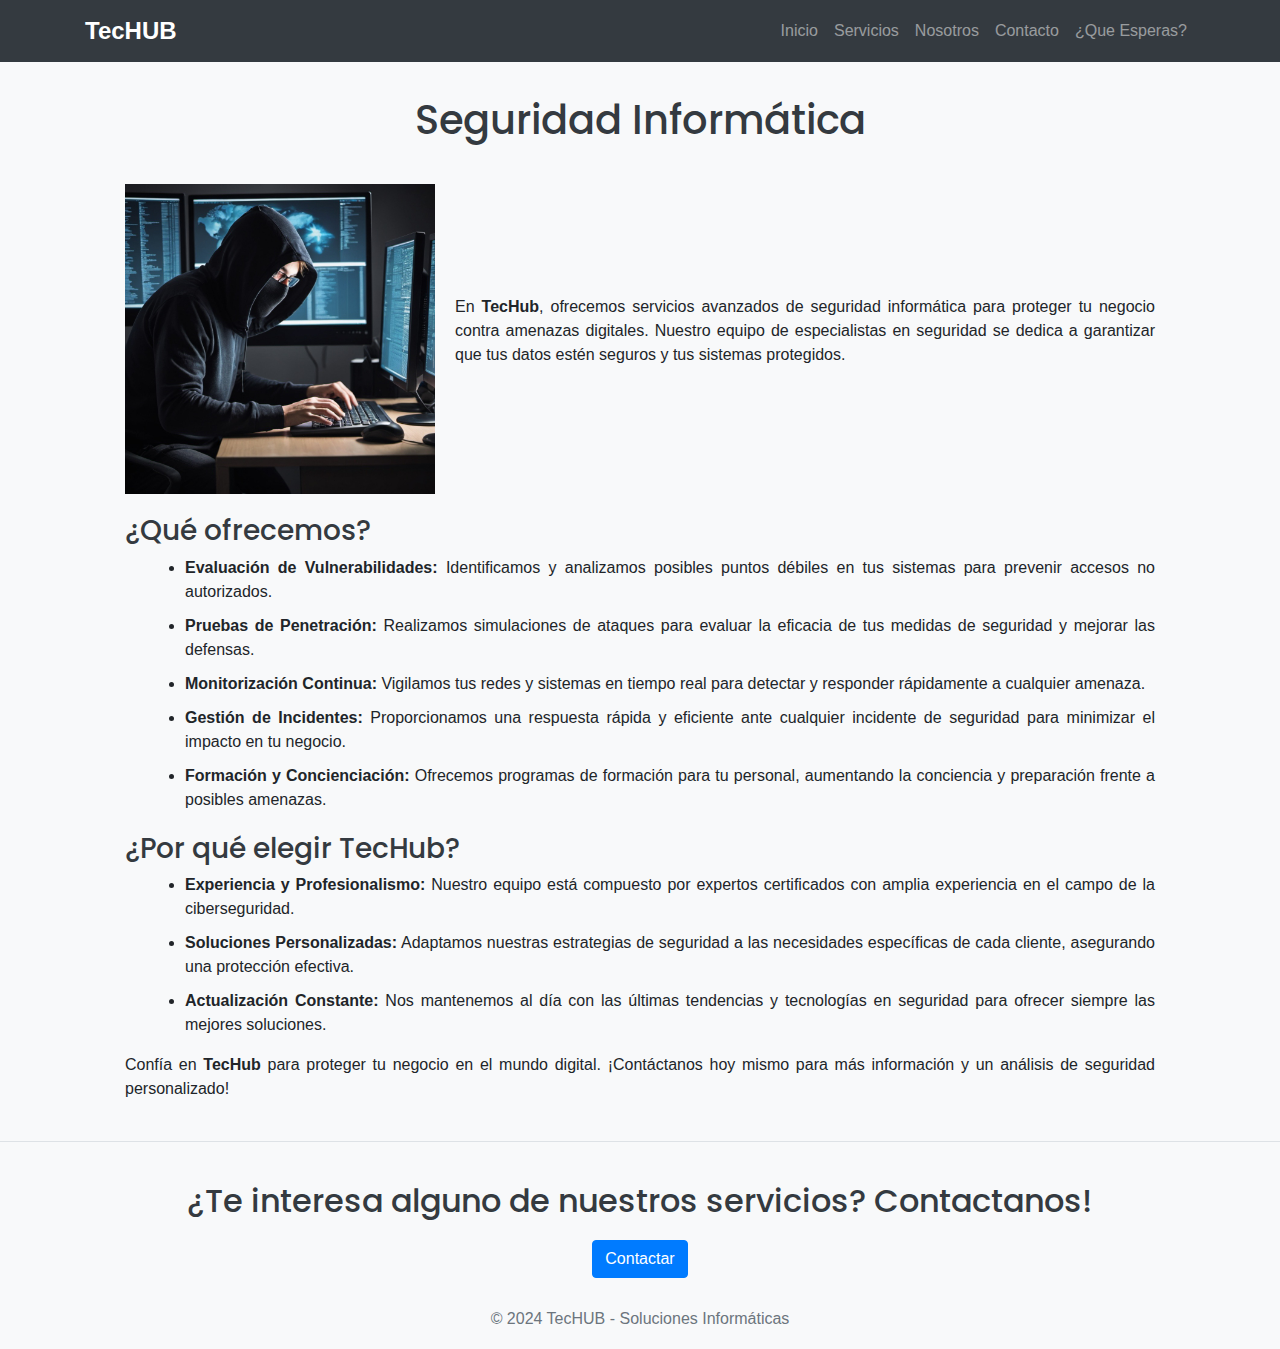
<file: seguridadinformatica.html>
<!DOCTYPE html>
<html lang="es">
<head>
    <meta charset="UTF-8">
    <meta name="viewport" content="width=device-width, initial-scale=1.0">
    <title>Desarrollo Web - TecHUB</title>
    <!-- Bootstrap CSS -->
    <link rel="stylesheet" href="https://stackpath.bootstrapcdn.com/bootstrap/4.5.2/css/bootstrap.min.css">
    <!-- Google Fonts -->
    <link href="https://fonts.googleapis.com/css2?family=Poppins:wght@600&display=swap" rel="stylesheet">
    <!-- Estilos personalizados -->
    <style>
        body {
            font-family: Arial, sans-serif;
            background-color: #f8f9fa;
            margin: 0;
            padding-top: 56px; /* Altura del navbar */
            display: flex;
            flex-direction: column;
            min-height: 100vh;
        }

        .navbar {
            position: fixed;
            top: 0;
            width: 100%;
            z-index: 1000; /* Para que esté por encima de otros elementos */
            background-color: #343a40 !important;
        }

        .navbar-brand {
            font-size: 1.5rem;
            font-weight: bold;
        }

        .footer {
            width: 100%;
            height: 60px; /* Altura del pie de página */
            line-height: 60px; /* Centrar verticalmente el texto */
            background-color: #f8f9fa; /* Color de fondo del pie de página */
            border-top: 1px solid #dee2e6; /* Línea superior */
            text-align: center;
            margin-top: auto; /* Empuja el pie de página al final de la página */
        }

        .center-title {
            text-align: center;
            margin-top: 40px; /* Espacio superior */
            font-family: 'Poppins', sans-serif; /* Aplicar la fuente de Google */
            font-size: 2.5rem; /* Tamaño de fuente */
            color: #343a40; /* Color del texto */
        }

        .content {
            margin: 40px;
            text-align: justify;
        }

        .image-text-container {
            display: flex;
            align-items: center;
        }

        .image-text-container img {
            width: 310px; /* Ajustar el ancho de la imagen */
            height: auto;
            margin-right: 20px;
        }

        .image-text-container p {
            flex: 1;
        }

        .content ul {
            list-style-type: disc;
            margin-left: 20px;
        }

        .content li {
            margin-bottom: 10px;
        }

        .content h3 {
            margin-top: 20px;
            font-family: 'Poppins', sans-serif;
            color: #343a40;
        }
    </style>
</head>
<body>

    <!-- Barra de Navegación -->
    <nav class="navbar navbar-expand-lg navbar-dark bg-dark">
        <div class="container">
            <a class="navbar-brand" href="#">TecHUB</a>
            <button class="navbar-toggler" type="button" data-toggle="collapse" data-target="#navbarNav"
                aria-controls="navbarNav" aria-expanded="false" aria-label="Toggle navigation">
                <span class="navbar-toggler-icon"></span>
            </button>
            <div class="collapse navbar-collapse" id="navbarNav">
                <ul class="navbar-nav ml-auto">
                    <li class="nav-item">
                        <a class="nav-link" href="index.html">Inicio</a>
                    </li>
                    <li class="nav-item">
                      <a class="nav-link" href="servicios.html">Servicios</a>
                    </li>
                    <li class="nav-item">
                      <a class="nav-link" href="nosotros.html">Nosotros</a>
                    </li>
                    <li class="nav-item">
                      <a class="nav-link" href="contacto.html">Contacto</a>
                    </li>
                    <li class="nav-item">
                      <a class="nav-link" href="queesperas.html">¿Que Esperas?</a>
                </ul>
            </div>
        </div>
    </nav>

    <!-- Contenido principal -->
<div class="container">
    <h2 class="center-title">Seguridad Informática</h2>
    <div class="content">
        <div class="image-text-container">
            <img src="seguridadinfo imagen.jpg" alt="Descripción de la imagen">
            <p>
                En <strong>TecHub</strong>, ofrecemos servicios avanzados de seguridad informática para proteger tu negocio contra amenazas digitales. Nuestro equipo de especialistas en seguridad se dedica a garantizar que tus datos estén seguros y tus sistemas protegidos.
            </p>
        </div>
        <h3>¿Qué ofrecemos?</h3>
        <ul>
            <li><strong>Evaluación de Vulnerabilidades:</strong> Identificamos y analizamos posibles puntos débiles en tus sistemas para prevenir accesos no autorizados.</li>
            <li><strong>Pruebas de Penetración:</strong> Realizamos simulaciones de ataques para evaluar la eficacia de tus medidas de seguridad y mejorar las defensas.</li>
            <li><strong>Monitorización Continua:</strong> Vigilamos tus redes y sistemas en tiempo real para detectar y responder rápidamente a cualquier amenaza.</li>
            <li><strong>Gestión de Incidentes:</strong> Proporcionamos una respuesta rápida y eficiente ante cualquier incidente de seguridad para minimizar el impacto en tu negocio.</li>
            <li><strong>Formación y Concienciación:</strong> Ofrecemos programas de formación para tu personal, aumentando la conciencia y preparación frente a posibles amenazas.</li>
        </ul>
        <h3>¿Por qué elegir TecHub?</h3>
        <ul>
            <li><strong>Experiencia y Profesionalismo:</strong> Nuestro equipo está compuesto por expertos certificados con amplia experiencia en el campo de la ciberseguridad.</li>
            <li><strong>Soluciones Personalizadas:</strong> Adaptamos nuestras estrategias de seguridad a las necesidades específicas de cada cliente, asegurando una protección efectiva.</li>
            <li><strong>Actualización Constante:</strong> Nos mantenemos al día con las últimas tendencias y tecnologías en seguridad para ofrecer siempre las mejores soluciones.</li>
        </ul>
        <p>
            Confía en <strong>TecHub</strong> para proteger tu negocio en el mundo digital. ¡Contáctanos hoy mismo para más información y un análisis de seguridad personalizado!
        </p>
    </div>
</div>


      <!-- Pie de Página -->
<footer class="footer">
    <!-- Título centrado y botón de contacto -->
    <div class="container">
        <h2 class="center-title" style="font-size: 2.0rem;">¿Te interesa alguno de nuestros servicios? Contactanos!</h2>
        <a href="contacto.html" class="btn btn-primary">Contactar</a>
    </div>
    <!-- Información de derechos de autor -->
    <div class="container">
        <span class="text-muted">© 2024 TecHUB - Soluciones Informáticas</span>
    </div>
</footer>



    <!-- Bootstrap JavaScript y jQuery -->
    <script src="https://code.jquery.com/jquery-3.5.1.slim.min.js"></script>
    <script src="https://cdn.jsdelivr.net/npm/@popperjs/core@2.5.4/dist/umd/popper.min.js"></script>
    <script src="https://stackpath.bootstrapcdn.com/bootstrap/4.5.2/js/bootstrap.min.js"></script>
</body>
</html>
</file>
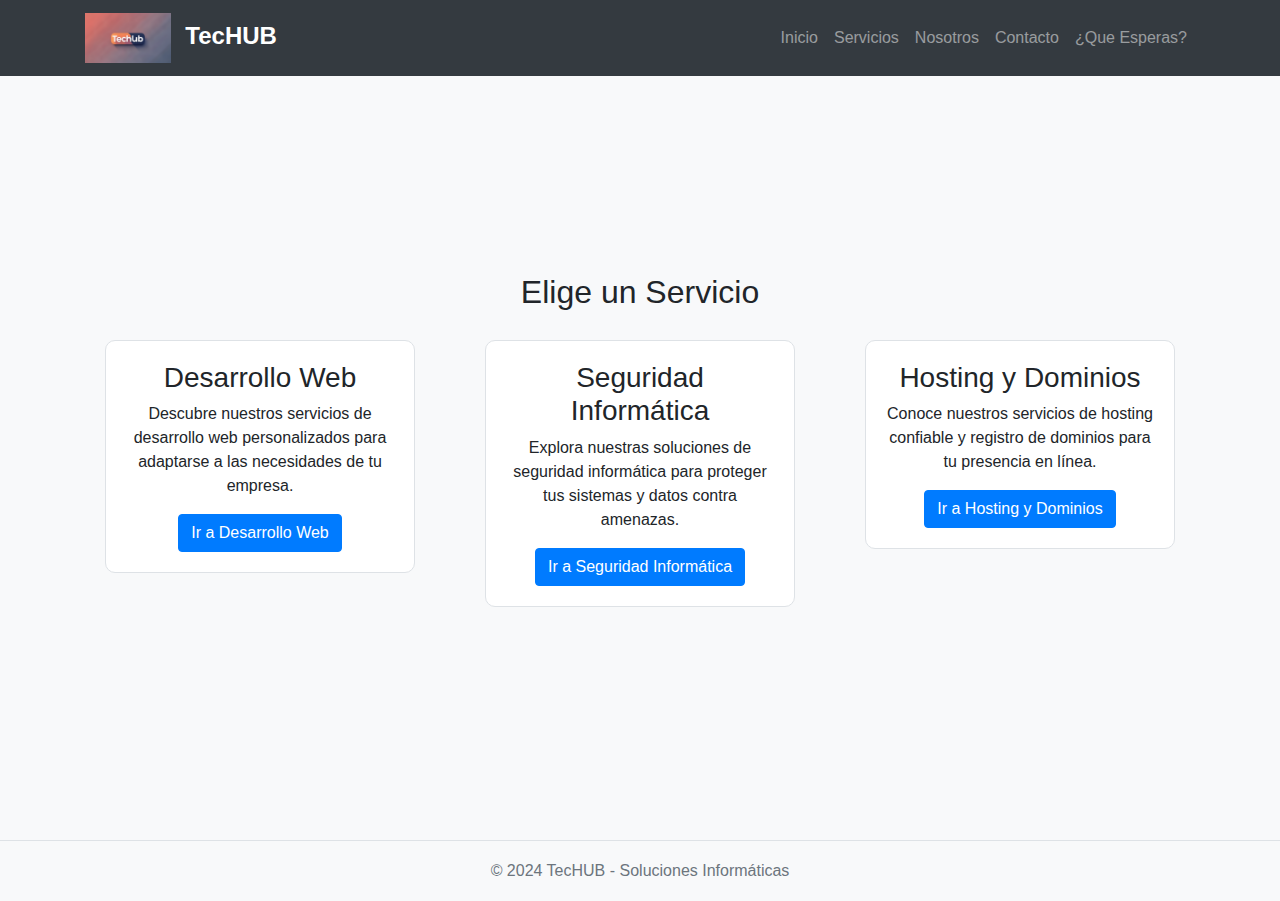
<file: servicios.html>
<!DOCTYPE html>
<html lang="es">
<head>
    <meta charset="UTF-8">
    <meta name="viewport" content="width=device-width, initial-scale=1.0">
    <title>Elegir Servicio - TecHUB</title>
    <!-- Bootstrap CSS -->
    <link rel="stylesheet" href="https://stackpath.bootstrapcdn.com/bootstrap/4.5.2/css/bootstrap.min.css">
    <!-- Estilos personalizados -->
    <style>
      body {
        font-family: Arial, sans-serif;
        background-color: #f8f9fa;
        display: flex;
        flex-direction: column;
        min-height: 100vh;
        justify-content: center; /* Centra verticalmente todo el contenido */
        text-align: center; /* Centrar todo el texto */
      }

      .navbar {
        position: fixed;
        top: 0;
        width: 100%;
        z-index: 1000; /* Para que esté por encima de otros elementos */
        background-color: #343a40 !important;
      }

      .navbar-brand {
        font-size: 1.5rem;
        font-weight: bold;
      }

      .footer {
        position: absolute;
        bottom: 0;
        width: 100%;
        height: 60px; /* Altura del pie de página */
        line-height: 60px; /* Centrar verticalmente el texto */
        background-color: #f8f9fa; /* Color de fondo del pie de página */
        border-top: 1px solid #dee2e6; /* Línea superior */
      }

      .service-card {
        margin: 20px;
        padding: 20px;
        border: 1px solid #dee2e6;
        border-radius: 10px;
        background-color: #fff;
        transition: transform 0.3s ease;
      }

      .service-card:hover {
        transform: translateY(-5px);
      }
    </style>
</head>
<body>

    <!-- Barra de Navegación -->
    <nav class="navbar navbar-expand-lg navbar-dark bg-dark">
        <div class="container">
            <a class="navbar-brand" href="#">
             <img src="TecHUB LOGO.png" alt="Logo TecHUB" height="50" class="mr-2">
                TecHUB</a>
            <button class="navbar-toggler" type="button" data-toggle="collapse" data-target="#navbarNav"
                aria-controls="navbarNav" aria-expanded="false" aria-label="Toggle navigation">
                <span class="navbar-toggler-icon"></span>
            </button>
            <div class="collapse navbar-collapse" id="navbarNav">
                <ul class="navbar-nav ml-auto">
                    <li class="nav-item">
                        <a class="nav-link" href="index.html">Inicio</a>
                    </li>
                    <li class="nav-item">
                        <a class="nav-link" href="servicios.html">Servicios</a>
                    </li>
                    <li class="nav-item">
                        <a class="nav-link" href="nosotros.html">Nosotros</a>
                    </li>
                    <li class="nav-item">
                        <a class="nav-link" href="contacto.html">Contacto</a>
                    </li>
                    <li class="nav-item">
                        <a class="nav-link" href="queesperas.html">¿Que Esperas?</a>
                      </li>
                </ul>
            </div>
        </div>
    </nav>

    <!-- Contenido de la subpágina - Elegir Servicio -->
    <div class="container">
        <h2>Elige un Servicio</h2>
        <div class="row justify-content-center">
            <div class="col-md-4">
                <div class="service-card">
                    <h3>Desarrollo Web</h3>
                    <p>Descubre nuestros servicios de desarrollo web personalizados para adaptarse a las necesidades de tu empresa.</p>
                    <a href="desarrolloweb.html" class="btn btn-primary">Ir a Desarrollo Web</a>
                </div>
            </div>
            <div class="col-md-4">
                <div class="service-card">
                    <h3>Seguridad Informática</h3>
                    <p>Explora nuestras soluciones de seguridad informática para proteger tus sistemas y datos contra amenazas.</p>
                    <a href="seguridadinformatica.html" class="btn btn-primary">Ir a Seguridad Informática</a>
                </div>
            </div>
            <div class="col-md-4">
                <div class="service-card">
                    <h3>Hosting y Dominios</h3>
                    <p>Conoce nuestros servicios de hosting confiable y registro de dominios para tu presencia en línea.</p>
                    <a href="hostingydominios.html" class="btn btn-primary">Ir a Hosting y Dominios</a>
                </div>
            </div>
        </div>
    </div>

    <!-- Pie de Página -->
    <footer class="footer">
        <div class="container">
            <span class="text-muted">© 2024 TecHUB - Soluciones Informáticas</span>
        </div>
    </footer>

    <!-- Bootstrap JavaScript y jQuery -->
    <script src="https://code.jquery.com/jquery-3.5.1.slim.min.js"></script>
    <script src="https://cdn.jsdelivr.net/npm/@popperjs/core@2.5.4/dist/umd/popper.min.js"></script>
    <script src="https://stackpath.bootstrapcdn.com/bootstrap/4.5.2/js/bootstrap.min.js"></script>
</body>
</html>
</file>
